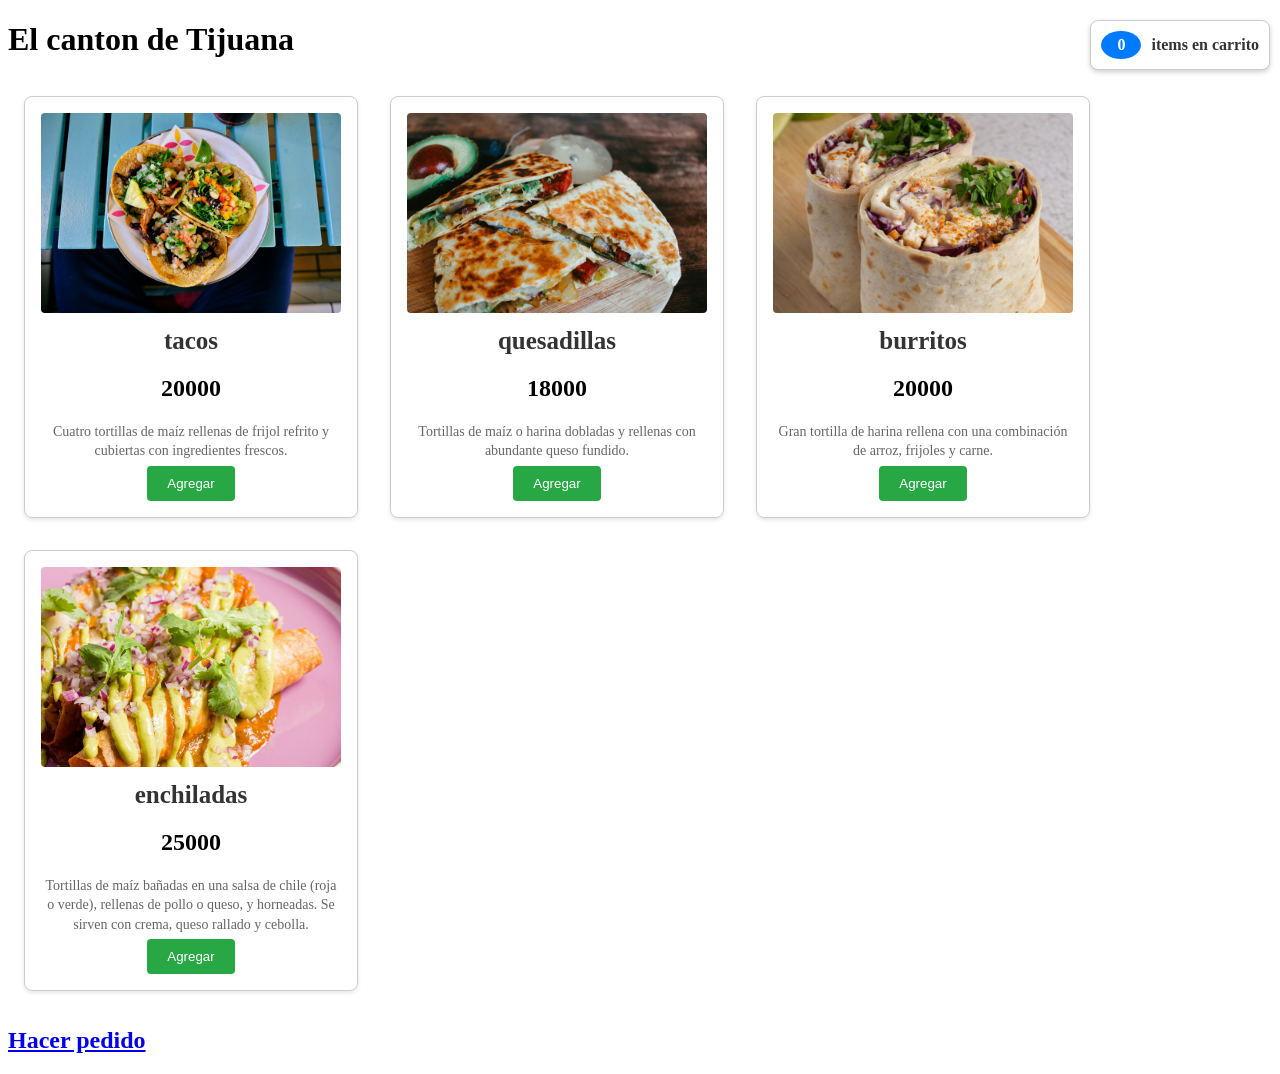
<file: Primer_Pre-Entrega/Pages/index.html>
<!DOCTYPE html>
<html lang="en">
<head>
    <meta charset="UTF-8">
    <meta name="viewport" content="width=device-width, initial-scale=1.0">
    <title>Restaurante El canton de Tijuana</title>
    <!--CSS-->
    <link rel="stylesheet" href="/Primer_Pre-Entrega/CSS/Styles.css">
    <!--JS-->
    <script defer src="/Primer_Pre-Entrega/js/main-scrip.js"></script>
    
</head>
<body>
    <h1>El canton de Tijuana</h1>
    <section id="seccion_productos">
    </section>
    <div id="contador-carrito-container">  
        <span id="contador-carrito">0</span> items en carrito
    </div>
    <h2><a href="./pedido.html">Hacer pedido</a></h2>
</body>
</html>
</file>
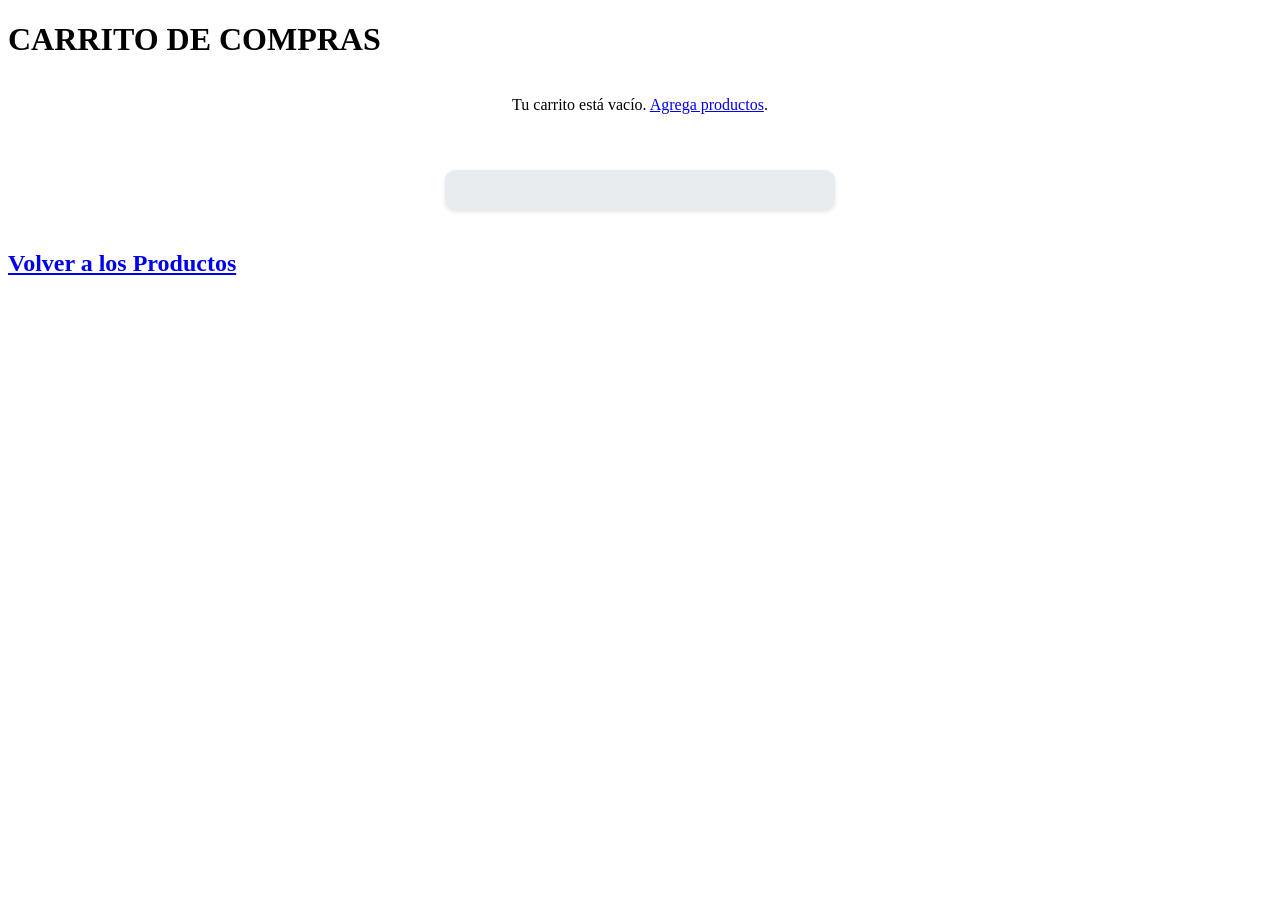
<file: Primer_Pre-Entrega/Pages/pedido.html>
<!DOCTYPE html>
<html lang="en">
<head>
    <meta charset="UTF-8">
    <meta name="viewport" content="width=device-width, initial-scale=1.0">
    <!--CSS-->
    <link rel="stylesheet" href="/Primer_Pre-Entrega/CSS/Styles.css">
    <!-- JS -->
    <script defer src="../js/pedido.js"></script>
    <title>Document</title>
</head>
<body>

    <h1>CARRITO DE COMPRAS</h1>
    
    <section id="card-section" class="carrito-container">  

    </section>
    
    <section id="total-section" class="total-container">

    </section>
    
    <h2><a href="../Pages/index.html">Volver a los Productos</a></h2>  
    

</body>
</html>
</file>
<file: Primer_Pre-Entrega/CSS/Styles.css>
.card-producto {
    border: 1px solid #ccc;
    border-radius: 8px;
    padding: 16px;
    margin: 16px;
    width: 300px;
    display: inline-block;
    text-align: center;
    box-shadow: 0 2px 4px rgba(0,0,0,0.1);
}

.card-producto-carrito {
    border: 1px solid #ccc;
    border-radius: 8px;
    padding: 16px;
    max-width: 300px;
    text-align: center;
    box-shadow: 0 2px 4px rgba(0,0,0,0.1);  
    display: flex;
    flex-direction: column;  
    align-items: center;  
    gap: 10px;  
}
.card-producto h3 {
    color: #333;
    margin: 10px 0;
}

.card-producto p {
    color: #666;
    margin: 5px 0;
}

.imagen-producto {
    width: 100%;
    height: 200px;
    object-fit: cover;  
    border-radius: 4px;
}

.imagen-producto-carrito {
    width: 100%;
    max-width: 500px; 
    height: 200px;  
    object-fit: cover;  
    border-radius: 8px;  
    box-shadow: 0 2px 4px rgba(0,0,0,0.1);  
}


.nombreproductos {
    margin: 0;
    color: #333;
    font-size: 25px;  
    font-weight: bold;
}

.descripcion {
    font-size: 14px;
    color: #666;
    line-height: 1.4;
}

.productoAgregar {
    background-color: #28a745;
    color: white;
    border: none;
    padding: 10px 20px;
    border-radius: 4px;
    cursor: pointer;
}

.productoAgregar:hover {
    background-color: #218838;
}


.btn-suma {
    background: #007bff;
    color: white;
    border: none;
    padding: 8px 12px;
    border-radius: 4px;
    cursor: pointer;
    font-size: 16px;
}

.btn-resta {
    background: #007bff;
    color: white;
    border: none;
    padding: 8px 12px;
    border-radius: 4px;
    cursor: pointer;
    font-size: 16px;
}



.btn-eliminar {
    background: #dc3545;
    color: white;
    border: none;
    padding: 8px 16px;
    border-radius: 4px;
    cursor: pointer;
    margin-top: 10px;
}

.btn-eliminar:hover {
    background: #c82333;
}

.controles-cantidad {
    display: flex;  
    align-items: center;
    justify-content: center;  
    gap: 15px;  
    margin: 10px 0;
    padding: 10px;  
    background: #f8f9fa;  
    border-radius: 8px;
    width: 100%;  
}

.card-producto p {
    margin: 5px 0;
    color: #666;
}

.total-container {
    text-align: center;
    margin: 20px;
    font-size: 18px;
    font-weight: bold;
    color: #28a745;
}

#contador-carrito-container {
    display: flex;
    align-items: center;
    gap: 10px;
    margin: 10px 0;
    font-weight: bold;
    color: #333;
}
#contador-carrito {
    background: #007bff;  
    color: white;
    padding: 5px 10px;
    border-radius: 50%;  
    min-width: 20px;
    text-align: center;
}

#contador-carrito-container {
    position: fixed;  
    top: 10px; 
    right: 10px;  
    background: white;
    border: 1px solid #ccc;
    border-radius: 8px;
    padding: 10px;
    box-shadow: 0 2px 5px rgba(0,0,0,0.2);  
    z-index: 1000;  
    display: flex;
    align-items: center;
    gap: 10px;
    font-weight: bold;
    color: #333;
}


.carrito-container {
    display: flex;
    flex-direction: column;  
    align-items: center;  
    gap: 20px;  
    margin: 20px;
}
.total-container {
    text-align: center;
    margin: 40px auto;  
    padding: 20px;
    background: #e9ecef;  
    border-radius: 10px;
    max-width: 350px;  
    box-shadow: 0 2px 4px rgba(0,0,0,0.1);
}
.total-container h3 {
    margin: 0;
    color: #28a745;  
    font-size: 24px;  
    font-weight: bold;
}

.info-precios {
    display: flex;  
    justify-content: space-between;  
    align-items: center;
    gap: 20px;  
    width: 100%;  
    padding: 10px;
    background: #f8f9fa; 
    border-radius: 8px;
    margin: 10px 0;
}

.precio-unitario {
    font-size: 16px;
    color: #666;
    margin: 0;
    flex: 1;  
}
.subtotal {
    font-size: 18px;
    font-weight: bold;
    color: #28a745;  
    margin: 0;
    flex: 1;
    text-align: right;  
}
</file>
